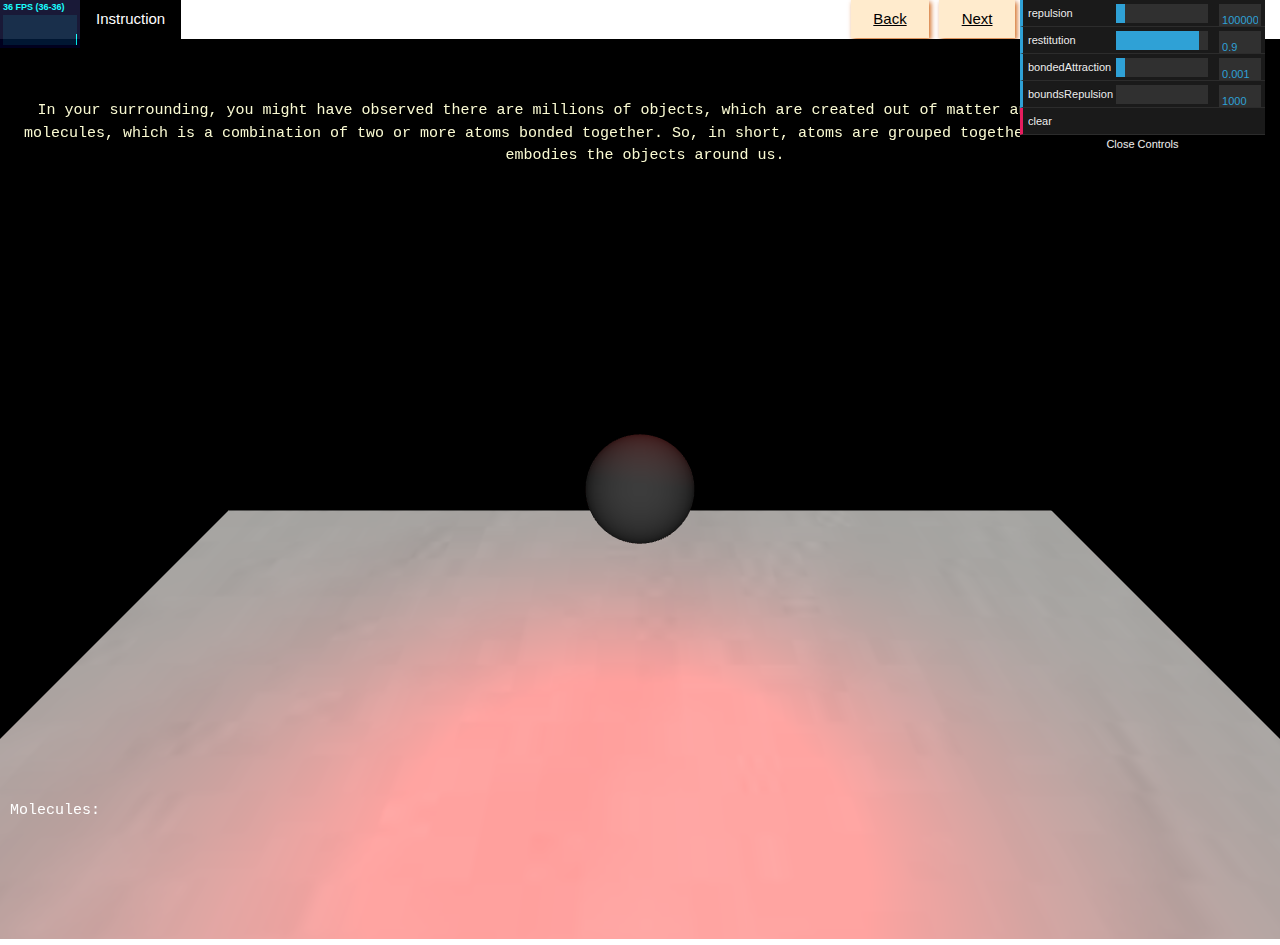
<file: molecules/molecules.html>
<!DOCTYPE html>
<html lang="en">
    <head>
        <meta charset="UTF-8">
        <title>Organic Chemistry Simulator</title>
        <link rel="stylesheet" type="text/css" href="a.css">
        <link rel="stylesheet" type="text/css" href="w3.css">
        <script src="lib/jquery/jquery-1.11.0.min.js" type="text/javascript"></script>
        <script src="lib/threejs/three.min.js" type="text/javascript"></script>
        <script src="lib/threejs/controls/TrackballControls.js" type="text/javascript"></script>
        <script src="lib/threejs/stats.min.js" type="text/javascript"></script>
        <script src="lib/dat.gui.min.js" type="text/javascript"></script>
        <script src="ocs.js"></script>

    </head>
    <body>
        <div>
   <a href="../4Plane/4Plane.html" style="padding:0.5em 1.5em; background-color: blanchedalmond ; box-shadow: 2px 2px 5px chocolate; color: black; float: right; margin-right: 265px;">Next</a>
 <a href="../atom/atom.html" style=" padding:0.5em 1.5em; background-color: blanchedalmond ; box-shadow: 2px 2px 5px chocolate; color: black;float: right; margin-right: 10px; ">Back</a>
</div>
<div class="w3-dropdown-click w3-left" style="width: 50%;">
  <button onclick="guide()" class="w3-button w3-black" style="margin-left: 80px;">Instruction</button>
  <div id="Demo" class="w3-dropdown-content w3-bar-block w3-card-4 w3-animate-zoom" style="padding: 10px; border: 2px solid yellow;">
      <p style="color: black;text-align: center;"> This a molecule simulator. <br><br> You may:<br>
             <b style="color: blue;"> Left click:</b> To create Hydrogen atom with bond<br>
             <b style="color: red;">Right click/ shift + click:</b> To create Carbon atom with bond<br>
             <b style="color: green;">Ctrl + click: </b> To delete atom <br><br>
             There is also a GUI for you to alter the intermolecular forces on the top right corner of the page.<br> <br></p><p style="text-align: left;color: brown;">
             <b style="text-align: left; color:brown;">Tips:</b> <br>
             1.)Take note of the molecules display at the bottom-left corner, it will display the types of molecules you create.<br>
             2.)One atom only can accept 4 bonds, therefore, if you wish to add Carbon atom, make sure that there is an bond available for it, if no, delete one Hydrogen atom.</p>
</div>
</div>
<script>
  function guide() {
    var x= document.getElementById("Demo");
  if (x.className.indexOf("w3-show") == -1) {
    x.className += " w3-show";
  } else { 
    x.className = x.className.replace(" w3-show", "");
  }
}
</script>
        <div id="instructions" style="text-align: center;color: #fafad2;">
In your surrounding, you might have observed there are millions of objects, which are created out of matter and the matter comprises of molecules, which is a combination of two or more atoms bonded together. So, in short, atoms are grouped together to form a molecule, which embodies the objects around us.<br><br>
        </div>
    </body>
</html>
</file>
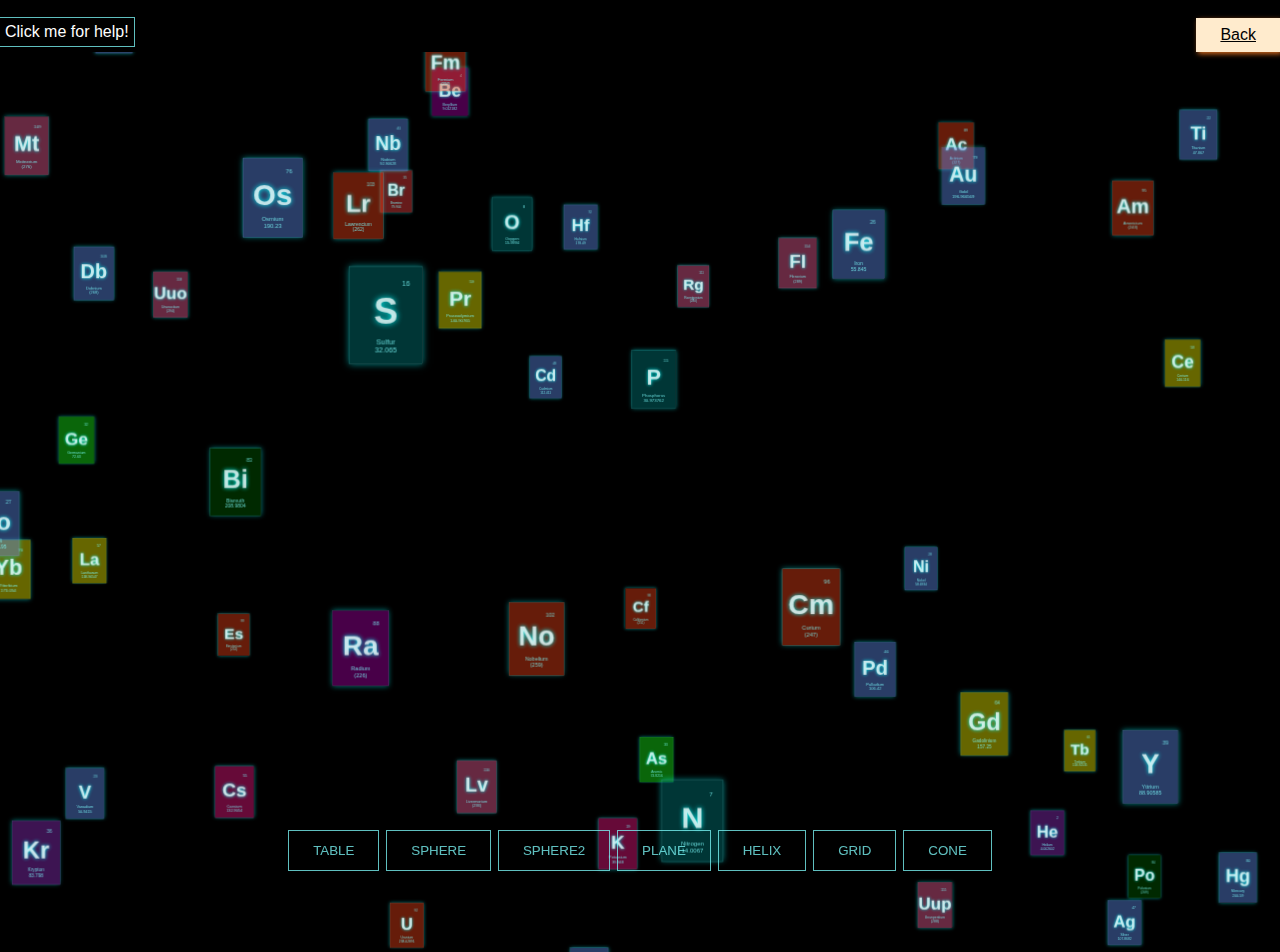
<file: periodicTable/periodicTable.html>
<!DOCTYPE html>
<html>
<head>
<meta charset="utf-8">
<meta http-equiv="X-UA-Compatible" content="IE=edge,chrome=1">
<title>Periodic Table</title>
<style type="text/css">
    html, body { 
        height: 100%;
    }

    body {
        background-color: #000000;
        margin: 0; 
        font-family: Helvetica, sans-serif; 
        overflow: hidden; 
    }

    /*button css start*/
    #menu {
        position: absolute; 
        z-index: 100;
        width: 100%; 
        bottom: 30px; 
        text-align: center; 
        font-size: 32px 
    }

    button {
        border: none;
        background-color: transparent; 
        color: rgba( 127, 255, 255, 0.75 ); 
        padding: 12px 24px; 
        cursor: pointer; 
        outline: 1px solid rgba( 127, 255, 255, 0.75 );
    }

    button:hover { 
        background-color: rgba( 127, 255, 255, 0.5 ) 
    }

    button:active { 
        background-color: rgba( 127, 255, 255, 0.75 ) 
    }
    /*end*/
    
    /*element css start*/
    .element {
        width: 120px;
        height: 160px;
        cursor: default;
        text-align: center;
        border: 1px solid rgba( 127, 255, 255, 0.25 );
        box-shadow: 0 0 12px rgba( 0, 255, 255, 0.5 );
    }

    .element:hover{ 
        border: 1px solid rgba( 127, 255, 255, 0.75 ); 
        box-shadow: 0 0 12px rgba( 0, 255, 255, 0.75 ); 
    }

    .element .number {
        position: absolute; 
        top: 20px; 
        right: 20px; 
        font-size: 12px; 
        color: rgba( 127, 255, 255, 0.75 ); 
    }

    .element .symbol {
        position: absolute; 
        top: 40px; 
        left: 0px; 
        right: 0; 
        font-size: 60px; 
        font-weight: bold; 
        color: rgba( 255, 255, 255, 0.75 ); 
        text-shadow: 0 0 10px rgba( 0, 255, 255, 0.95 );
    }

    .element .detail {
        position: absolute; 
        left: 0; 
        right: 0; 
        bottom: 15px; 
        font-size: 12px; 
        color: rgba( 127, 255, 255, 0.75 ); 
    }
/*dropdown menu start
*/    .dropbtn {
      background-color: black;
      color: white;
      padding: 5px;
      font-size: 16px;
      border: none;
      cursor: pointer;
    }

    .dropbtn:hover, .dropbtn:focus {
      background-color: #808080;
    }

    .dropdown {
      position: relative;
      display: inline-block;
    }

    .dropdown-content {
      display: none;
      position: absolute;
      background-color: #f1f1f1;
      min-width: 560px;
      overflow: auto;
      box-shadow: 0px 8px 16px 0px rgba(0,0,0,0.2);
      z-index: 1;
    }

    .dropdown-content p {
      color: black;
      padding: 12px 16px;
      text-decoration: none;
      display: block;
      text-align:center;
    }

    .show {display: block;}
    /*end*/

    table {
      border-collapse: collapse;
      justify-content: center;
      width: 100%
    }

    table, th,td {
      border: 1px solid white;
      padding: 2px;
      color: white;
      text-align: center;
    }

</style>
</head>
}
<!-- end -->

</head>
<body id="main_body">


<!-- On/off menu start-->
<div class="dropdown" style="width: 100%">
  <button onclick="myFunction()" class="dropbtn">Click me for help!</button>
  <div id="myDropdown" class="dropdown-content">
     <p>The whole universe is made up of the atom, and they are so small particles of an element, that we are not able to see them through bare eyes or even via microscope, but they do exist in each and every object and are affected by our activities.The periodic table, also known as the periodic table of elements, is a tabular display of the chemical elements, which are arranged by atomic number, electron configuration, and recurring chemical properties. The structure of the table shows periodic trends.</p>
    <h3 style="text-align: center;"> Getting bored with the book-style periodic table?</h3>
    <p> Here is various interesting way to view the periodic table! 
    Click on the button to test out every style! You may also change the 
viewpoint using your mouse control. Click and hold to rotate, scroll to zoom.</p>
    <p>Lose yourself in the world of periodic table NOW!</p>
    <h3 style="text-align: center;">Category</h3>
    <table>
        <tr><td style="background-color:rgba(255,102,163)">Unknown</td>
        </tr>
        <tr>
            <td style="background-color :rgba(255,26,140)">Alkali</td>
            <td style="background-color:rgba(179,0,179)">Alkaline</td>
            <td style="background-color:rgba(102,153,255)">Transition</td>
            <td style="background-color:rgba(0,102,0)">Post-Transition</td>
            <td style="background-color:rgba(26,255,26)">Metalloid</td>
        </tr><tr>
            <td style="background-color:rgba(0,136,1366)">Others</td>
            <td style="background-color:rgba(255,68,68)">Halogen</td>
            <td style="background-color:rgba(153,51,204)">Noble</td>
            <td style="background-color:rgba(255,255,0)">Lanthanide</td>
            <td style="background-color:rgba(255,71,26)">Actinide</td></tr>
    </table>

  </div>
  <a href="../molecules/molecules.html" style="padding:0.5em 1.5em; background-color: blanchedalmond ; box-shadow: 2px 2px 5px chocolate; color: black; float: right">Back</a> 
</div>

<script>
/* When the user clicks on the button, 
toggle between hiding and showing the dropdown content */
function myFunction() {
  document.getElementById("myDropdown").classList.toggle("show");
}

// Close the dropdown if the user clicks outside of it
window.onclick = function(event) {
  if (!event.target.matches('.dropbtn')) {
    var dropdowns = document.getElementsByClassName("dropdown-content");
    var i;
    for (i = 0; i < dropdowns.length; i++) {
      var openDropdown = dropdowns[i];
      if (openDropdown.classList.contains('show')) {
        openDropdown.classList.remove('show');
      }
    }
  }
}
</script>
<!-- end -->


    <div id="container">
        <!-- menu css start-->
        <div id="menu">
            <button id="table">TABLE</button>
            <button id="sphere">SPHERE</button>
            <button id="sphere2">SPHERE2</button>
            <button id="plane">PLANE</button>
            <button id="helix">HELIX</button>
            <button id="grid">GRID</button>
            <button id="cone">CONE</button>
        </div>
        <!-- end -->


    </div>
    <!-- libraries -->
    <script src="three.js"></script>
    <script src="tween.min.js"></script>
    <script src="TrackballControls.js"></script>
    <script src="CSS3DRenderer.js"></script>

    <script>

        /**
         * @complexity of space  S(n) = o(1);
         * @complexity of time  T(n) = O(1);
         */
        
        /**
         * [table element]
         * @type {Array}
         * @element 5 in a group [ symbol detail1 detail2 columnInfo colInfo ]
         * 
         * [ scene camera renderer ] the three basic component of three.js
     * [ controls trackballControls obj ]
     * 
     * [objects save CSS3D domElem]
     * @type {Array}
     *
     * 
     * [targets save the four kinds vertices]
     * @type {Object}
     * [ table sphere helix grid ] transform CSS3D elem'position to one of these for animation
         */
        
        const table   = [
                 "H", "Hydrogen", "1.00794", 1, 1, "Other" ,
                 "He", "Helium", "4.002602", 18, 1, "Noble",
                 "Li", "Lithium", "6.941", 1, 2, "Alkali" ,
                 "Be", "Beryllium", "9.012182", 2, 2, "Alkaline" ,
                 "B", "Boron", "10.811", 13, 2, "Metalloid" ,
                 "C", "Carbon", "12.0107", 14, 2, "Other" ,
                 "N", "Nitrogen", "14.0067", 15, 2, "Other" ,
                 "O", "Oxygen", "15.9994", 16, 2, "Other" ,
                 "F", "Fluorine", "18.9984032", 17, 2, "Halogen" ,
                 "Ne", "Neon", "20.1797", 18, 2, "Noble" ,
                 "Na", "Sodium", "22.98976...", 1, 3, "Alkali" ,
                 "Mg", "Magnesium", "24.305", 2, 3, "Alkaline" ,
                 "Al", "Aluminium", "26.9815386", 13, 3, "PostTransition" ,
                 "Si", "Silicon", "28.0855", 14, 3, "Metalloid" ,
                 "P", "Phosphorus", "30.973762", 15, 3, "Other" ,
                 "S", "Sulfur", "32.065", 16, 3, "Other" ,
                 "Cl", "Chlorine", "35.453", 17, 3, "Halogen" ,
                 "Ar", "Argon", "39.948", 18, 3, "Noble" ,
                 "K", "Potassium", "39.948", 1, 4, "Alkali" ,
                 "Ca", "Calcium", "40.078", 2, 4, "Alkaline" ,
                 "Sc", "Scandium", "44.955912", 3, 4, "Transition" ,
                 "Ti", "Titanium", "47.867", 4, 4, "Transition" ,
                 "V", "Vanadium", "50.9415", 5, 4, "Transition" ,
                 "Cr", "Chromium", "51.9961", 6, 4, "Transition" ,
                 "Mn", "Manganese", "54.938045", 7, 4, "Transition" ,
                 "Fe", "Iron", "55.845", 8, 4, "Transition" ,
                 "Co", "Cobalt", "58.933195", 9, 4, "Transition" ,
                 "Ni", "Nickel", "58.6934", 10, 4, "Transition" ,
                 "Cu", "Copper", "63.546", 11, 4, "Transition" ,
                 "Zn", "Zinc", "65.38", 12, 4, "Transition" ,
                 "Ga", "Gallium", "69.723", 13, 4, "PostTransition" ,
                 "Ge", "Germanium", "72.63", 14, 4, "Metalloid" ,
                 "As", "Arsenic", "74.9216", 15, 4, "Metalloid" ,
                 "Se", "Selenium", "78.96", 16, 4, "Other" ,
                 "Br", "Bromine", "79.904", 17, 4, "Halogen" ,
                 "Kr", "Krypton", "83.798", 18, 4, "Noble" ,
                 "Rb", "Rubidium", "85.4678", 1, 5, "Alkali" ,
                 "Sr", "Strontium", "87.62", 2, 5, "Alkaline" ,
                 "Y", "Yttrium", "88.90585", 3, 5, "Transition" ,
                 "Zr", "Zirconium", "91.224", 4, 5, "Transition" ,
                 "Nb", "Niobium", "92.90628", 5, 5, "Transition" ,
                 "Mo", "Molybdenum", "95.96", 6, 5, "Transition" ,
                 "Tc", "Technetium", "(98)", 7, 5, "Transition" ,
                 "Ru", "Ruthenium", "101.07", 8, 5, "Transition" ,
                 "Rh", "Rhodium", "102.9055", 9, 5, "Transition" ,
                 "Pd", "Palladium", "106.42", 10, 5, "Transition" ,
                 "Ag", "Silver", "107.8682", 11, 5, "Transition" ,
                 "Cd", "Cadmium", "112.411", 12, 5, "Transition" ,
                 "In", "Indium", "114.818", 13, 5, "PostTransition" ,
                 "Sn", "Tin", "118.71", 14, 5, "PostTransition" ,
                 "Sb", "Antimony", "121.76", 15, 5, "Metalloid",
                 "Te", "Tellurium", "127.6", 16, 5, "Metalloid",
                 "I", "Iodine", "126.90447", 17, 5, "Halogen",
                 "Xe", "Xenon", "131.293", 18, 5, "Noble",
                 "Cs", "Caesium", "132.9054", 1, 6, "Alkali",
                 "Ba", "Barium", "132.9054", 2, 6, "Alkaline",
                 "La", "Lanthanum", "138.90547", 4, 9, "Lanthanide",
                 "Ce", "Cerium", "140.116", 5, 9, "Lanthanide",
                 "Pr", "Praseodymium", "140.90765", 6, 9, "Lanthanide",
                 "Nd", "Neodymium", "144.242", 7, 9, "Lanthanide",
                 "Pm", "Promethium", "(145)", 8, 9, "Lanthanide",
                 "Sm", "Samarium", "150.36", 9, 9, "Lanthanide",
                 "Eu", "Europium", "151.964", 10, 9, "Lanthanide",
                 "Gd", "Gadolinium", "157.25", 11, 9, "Lanthanide",
                 "Tb", "Terbium", "158.92535", 12, 9, "Lanthanide",
                 "Dy", "Dysprosium", "162.5", 13, 9, "Lanthanide",
                 "Ho", "Holmium", "164.93032", 14, 9, "Lanthanide",
                 "Er", "Erbium", "167.259", 15, 9, "Lanthanide",
                 "Tm", "Thulium", "168.93421", 16, 9, "Lanthanide",
                 "Yb", "Ytterbium", "173.054", 17, 9, "Lanthanide",
                 "Lu", "Lutetium", "174.9668", 18, 9, "Lanthanide",
                 "Hf", "Hafnium", "178.49", 4, 6, "Transition" ,
                 "Ta", "Tantalum", "180.94788", 5, 6, "Transition" ,
                 "W", "Tungsten", "183.84", 6, 6, "Transition" ,
                 "Re", "Rhenium", "186.207", 7, 6, "Transition" ,
                 "Os", "Osmium", "190.23", 8, 6, "Transition" ,
                 "Ir", "Iridium", "192.217", 9, 6, "Transition" ,
                 "Pt", "Platinum", "195.084", 10, 6, "Transition",
                 "Au", "Gold", "196.966569", 11, 6, "Transition" ,
                 "Hg", "Mercury", "200.59", 12, 6, "Transition" ,
                 "Tl", "Thallium", "204.3833", 13, 6, "PostTransition" ,
                 "Pb", "Lead", "207.2", 14, 6, "PostTransition",
                 "Bi", "Bismuth", "208.9804", 15, 6, "PostTransition" ,
                 "Po", "Polonium", "(209)", 16, 6, "PostTransition" ,
                 "At", "Astatine", "(210)", 17, 6, "Halogen",
                 "Rn", "Radon", "(222)", 18, 6, "Noble",
                 "Fr", "Francium", "(223)", 1, 7, "Alkali",
                 "Ra", "Radium", "(226)", 2, 7, "Alkaline",
                 "Ac", "Actinium", "(227)", 4, 10, "Actinide",
                 "Th", "Thorium", "232.03806", 5, 10, "Actinide",
                 "Pa", "Protactinium", "231.0588", 6, 10, "Actinide",
                 "U", "Uranium", "238.02891", 7, 10, "Actinide",
                 "Np", "Neptunium", "(237)", 8, 10, "Actinide",
                 "Pu", "Plutonium", "(244)", 9, 10, "Actinide",
                 "Am", "Americium", "(243)", 10, 10, "Actinide",
                 "Cm", "Curium", "(247)", 11, 10, "Actinide",
                 "Bk", "Berkelium", "(247)", 12, 10, "Actinide",
                 "Cf", "Californium", "(251)", 13, 10, "Actinide",
                 "Es", "Einstenium", "(252)", 14, 10, "Actinide",
                 "Fm", "Fermium", "(257)", 15, 10, "Actinide",
                 "Md", "Mendelevium", "(258)", 16, 10, "Actinide",
                 "No", "Nobelium", "(259)", 17, 10, "Actinide",
                 "Lr", "Lawrencium", "(262)", 18, 10, "Actinide",
                 "Rf", "Rutherfordium", "(267)", 4, 7, "Transition" ,
                 "Db", "Dubnium", "(268)", 5, 7, "Transition" ,
                 "Sg", "Seaborgium", "(271)", 6, 7, "Transition" ,
                 "Bh", "Bohrium", "(272)", 7, 7, "Transition" ,
                 "Hs", "Hassium", "(270)", 8, 7, "Transition" ,
                 "Mt", "Meitnerium", "(276)", 9, 7, "Unknown",
                 "Ds", "Darmstadium", "(281)", 10, 7, "Unknown",
                 "Rg", "Roentgenium", "(280)", 11, 7, "Unknown",
                 "Cn", "Copernicium", "(285)", 12, 7, "Transition" ,
                 "Uut", "Unutrium", "(284)", 13, 7, "Unknown",
                 "Fl", "Flerovium", "(289)", 14, 7, "Unknown",
                 "Uup", "Ununpentium", "(288)", 15, 7, "Unknown",
                 "Lv", "Livermorium", "(293)", 16, 7, "Unknown",
                 "Uus", "Ununseptium", "(294)", 17, 7, "Unknown",
                 "Uuo", "Ununoctium", "(294)", 18, 7, "Unknown",
            ];

           


        let scene, camera, renderer, controls;
        const objects = [];
        const targets = { 

            grid: [],
            helix: [], 
            table: [], 
            sphere: [],
            cone:[] 

        };
        const category = ['Alkali','Alkaline','Transition','PostTransition','Metalloid','Other', 'Halogen', 'Noble','Lanthanide','Actinide','Unknown'];

        var isBackgroundClicked = true;


        init();
        animation();

        /**
         * [init initialize scene && create animation && set constrol]
         * @Author    yujunhao
         * @DateTime  2019-03-10
         * @version   [1.0.0]
         * @return    {[no]}
         *
         * [camera perspective camera]
         * @param filedView
         * @param aspect
         * @param near clipping plane
         * @param far clipping plane
         * @type {THREE}
         *
         * [renderer CSS3DRenderer only used to tranform domElem to 3D model]
         * WebGLoutput the father node of domElem container
         * @type {THREE}
         * 
         * [controls create trackball control]
         * controls.minDistance = 500;  the camera min distance in Z Axis
         * controls.maxDistance = 6000; the camera max distance in Z Axis
         * @type {THREE}
         *
         * 
         */
        
        function init() {

            const felidView   = 40;
            const width       = window.innerWidth;
            const height      = window.innerHeight;
            const aspect      = width / height;
            const nearPlane   = 1;
            const farPlane    = 10000;
            const WebGLoutput = document.getElementById('container');

            scene    = new THREE.Scene();
            camera   = new THREE.PerspectiveCamera( felidView, aspect, nearPlane, farPlane );
            camera.position.z = 3000;
            
            renderer = new THREE.CSS3DRenderer();
            renderer.setSize( width, height );
            renderer.domElement.style.position = 'absolute';
            WebGLoutput.appendChild( renderer.domElement );


            controls = new THREE.TrackballControls( camera, renderer.domElement );

                        controls.rotateSpeed  = 1;
                        controls.staticMoving = true;
                        controls.minDistance  = 500;
                        controls.maxDistance  = 6000;
                        controls.addEventListener( 'change', render );

            /**
             * [i 0 5 10 .....]
             * [len iterator count]
             * @type {Number}
             *
             * [element dom element]
             * [backgroundColor create a random color of g from 0.25 to 0.75]
             *
             * [number order]
             * @type {[int]}
             *
             * [symbol example: H element]
             * @type {[string]}
             *
             * [detail fullname && quality]
             * @type {[string && float]}
             *
             *[object transform domElem to CSS3D object]
             * @type {THREE}
             * @position vector3( value1, value2, value3 ) [value: -2000 ~ 2000]
             *
             *
             * 
             */
            
            let i   = 0;
            let len = table.length;

            for ( ; i < len; i += 6 ) {

                const element             = document.createElement('div');
                element.className         = 'element';
                element.style.backgroundColor = putColor(i) + '0.4)';
                //element.style.backgroundColor = `rgba( 0, 127, 127, ${ Math.random() * 0.5 + 0.25 } )`;
                element.id = i + 0;
                element.isSelected = false;
                // element.addEventListener( 'click', onElementMouseClick, false);


                const number        = document.createElement('div');
                number.className    = 'number';
                number.textContent  = i / 6 + 1;
                element.appendChild( number );
            

                const symbol        = document.createElement('div');
                symbol.className    = 'symbol';
                symbol.textContent  = table[ i ];
                element.appendChild( symbol );
                

                const detail        = document.createElement('div');
                detail.className    = 'detail';
                detail.innerHTML    = `${ table[ i + 1 ] }<br/>${ table[ i + 2 ] }`;
                element.appendChild( detail );


                var object        = new THREE.CSS3DObject( element );
                object.position.x   = Math.random() * 4000 - 2000;
                object.position.y   = Math.random() * 4000 - 2000;
                object.position.z   = Math.random() * 4000 - 2000;
                scene.add( object );

                objects.push( object );
            }

            const objLength = objects.length;

            createGridVertices();
            createTableVertices();
            createHelixVertices();
            createSphereVertices();
            createConeVertices();

            /**
             * [objLength 118 elements]
             * @type {[number]}
             *
             * [createTableVertices create table format vertices]
             *
             * [createTableVertices create sphere format vertices]
             *
             * [createTableVertices create helix format vertices]
             *
             * [createTableVertices create grid format vertices]
             */

            function putColor(i) {
                var item = table[i + 5];

                    var element = document.createElement( 'div' );
                    element.className = 'element';
                    var colorText;
                    switch( item ){
                    case 'Alkali':
                        colorText = 'rgba(255,26,140,';
                        break;
                    case 'Alkaline':
                        colorText = 'rgba(179,0,179,';
                        break;
                    case 'Transition':
                        colorText = 'rgba(102, 153, 255,';
                        break;
                    case 'PostTransition':
                        colorText = 'rgba(0, 102, 0,';
                        break;
                    case 'Metalloid':
                        colorText = 'rgba(26,255,26,';
                        break;
                    case 'Other':
                        colorText = 'rgba(0,136,136,';
                        break;
                    case 'Halogen':
                        colorText = 'rgba(255,68,68,';
                        break;
                    case 'Noble':
                        colorText = 'rgba(153,51,204,';
                        break;
                    case 'Lanthanide':
                        colorText = 'rgba(255,255,0,';
                        break;
                    case 'Actinide':
                        colorText = 'rgba(255, 71, 26,';
                        break;              
                    case 'Unknown':
                        colorText = 'rgba(255, 102, 163,';
                        break;
                    }

                    return colorText;
            }


            function createTableVertices() {

                let i = 0;

                for ( ; i < len; i += 6 ) {

                    const object      = new THREE.Object3D();

                    // [ column 18 ]
                    object.position.x = table[ i  + 3 ] * 140 - 1350;
                    object.position.y = -table[ i + 4 ] * 175 + 1100;
                    object.position.z = 0;

                    targets.table.push( object );

                }
            }

            function createSphereVertices() {

                let i = 0;
                const vector = new THREE.Vector3();

                for ( ; i < objLength; ++i ) {

                    let phi   = Math.acos( -1 + ( 2  * i ) / objLength );
                    let theta = Math.sqrt( objLength * Math.PI ) * phi;
                    const object      = new THREE.Object3D();

                    object.position.x =  800 * Math.cos( theta ) * Math.sin( phi );
                    object.position.y =  800 * Math.sin( theta ) * Math.sin( phi )+100;
                    object.position.z = -800 * Math.cos( phi );

                    // rotation object 
                    
                    vector.copy( object.position ).multiplyScalar( 2 );
                    object.lookAt( vector );
                    targets.sphere.push( object );
                }


            }

            function createHelixVertices() {

                let i = 0;
                const vector = new THREE.Vector3();

                for ( ; i < objLength; ++i ) {

                    let phi = i * 0.213 + Math.PI;

                    const object = new THREE.Object3D();

                    object.position.x = 800  * Math.sin( phi );
                    object.position.y = -( i * 8 ) + 450;
                    object.position.z = 800  * Math.cos( phi + Math.PI );

                    object.scale.set( 1.1, 1.1, 1.1 );

                    vector.x = object.position.x * 2;
                    vector.y = object.position.y;
                    vector.z = object.position.z * 2;

                    object.lookAt( vector );

                    targets.helix.push( object );
                }


            }

            function createGridVertices() {

                let i = 0;

                for ( ; i < objLength; ++i ) {

                    const object      = new THREE.Object3D();

                    object.position.x =  360  * ( i   % 5) - 800;
                    object.position.y = -360  * ( ( i /  5 >> 0 ) % 5 ) + 800;
                    object.position.z = -700  * ( i   / 25 >> 0 );

                    targets.grid.push( object );
                }


            }

            function createConeVertices(){

                const vector = new THREE.Vector3();

               let i = 0;

                for ( ; i < objLength; ++i ) {

                
                    var phi = i * 0.175 + Math.PI;

                    const object = new THREE.Object3D();

                    object.position.x = (Math.sqrt(i * 500)+1000*Math.abs(i-objLength/2)/objLength+500) * Math.sin( phi );
                    object.position.y = - ( i * 13 ) + 750;
                    object.position.z = (Math.sqrt(i * 500)+1000*Math.abs(i-objLength/2)/objLength+500) * Math.cos( phi );

                    vector.copy( objects[objLength/2].position );
                    vector.x *= 2;
                    vector.z *= 2;

                    object.lookAt( new THREE.Vector3(0,0,0) );

                    targets.cone.push( object );

            }
        }

            // set background
            renderer.domElement.style.background = "url('https://wallarthd.com/wp-content/uploads/2015/05/dark-galaxy-wallpaper.jpg')";
            

            const gridBtn    = document.getElementById('grid');
            const tableBtn   = document.getElementById('table');
            const helixBtn   = document.getElementById('helix');
            const planeBtn   = document.getElementById('plane');
            const sphereBtn  = document.getElementById('sphere');
            const sphere2Btn = document.getElementById('sphere2');
            const coneBtn = document.getElementById('cone');



            planeBtn.addEventListener(   'click', function() { transformPlane(            2000 ) },  false );
            sphere2Btn.addEventListener( 'click', function() { transformSphere2(          2000 ) },  false );
            gridBtn.addEventListener(    'click', function() { transform( targets.grid,   2000 )},   false );
            tableBtn.addEventListener(   'click', function() { transform( targets.table,  2000 ) },  false );
            helixBtn.addEventListener(   'click', function() { transform( targets.helix,  2000 ) },  false );
            sphereBtn.addEventListener(  'click', function() { transform( targets.sphere, 2000 ) },  false );
            coneBtn.addEventListener(  'click', function() { transform( targets.cone, 2000 ) },  false );
            



            window.addEventListener( 'resize', onWindowResize, false );
            document.getElementById('main_body').addEventListener( 'click', onDocumentMouseDown, false);

            // default animation
            transform( targets.table, 2000 );

            /**
             * [transform transform domelem'position to target'position]
             * @param     {[array]}    targets  [description]
             * @param     {[number]}    duration [description]
             * @return    {[type]}             [description]
             */
            
            function transform( targets, duration ) {

                TWEEN.removeAll();

                for ( let i = 0; i < objLength; ++i ) {

                    let object = objects[ i ];
                    let target = targets[ i ];

                    new TWEEN.Tween( object.position )
                        .to( { x: target.position.x, y: target.position.y, z: target.position.z },
                        Math.random() * duration + duration )
                        .easing( TWEEN.Easing.Exponential.InOut )
                        .start();


                    new TWEEN.Tween( object.rotation )
                        .to( { x: target.rotation.x, y: target.rotation.y, z: target.rotation.z }, Math.random() * duration + duration )
                        .easing( TWEEN.Easing.Exponential.InOut )
                        .start();

                }

                    // 这个补间用来在位置与旋转补间同步执行，通过onUpdate在每次更新数据后渲染scene和camera
                    new TWEEN.Tween( {} )
                        .to( {}, duration * 2 )
                        .onUpdate( render )
                        .start();

            }

            function transformSphere2(duration) {

                TWEEN.removeAll();

                const sphereGeom = new THREE.SphereGeometry( 800, 12, 11 );
                const vertices   = sphereGeom.vertices;
                const vector     = new THREE.Vector3();

                for ( let i = 0; i < objLength; ++i ) {

                    const target = new THREE.Object3D();

                    target.position.copy(vertices[i]);
                    vector.copy( target.position ).multiplyScalar( 2 );
                    target.lookAt( vector );

                    let object = objects[ i ];

                    new TWEEN.Tween( object.position )
                        .to( vertices[i],
                        Math.random() * duration + duration )
                        .easing( TWEEN.Easing.Exponential.InOut )
                        .start();


                    new TWEEN.Tween( object.rotation )
                        .to( { x: target.rotation.x, y: target.rotation.y, z: target.rotation.z }, Math.random() * duration + duration )
                        .easing( TWEEN.Easing.Exponential.InOut )
                        .start();

                }

                    new TWEEN.Tween( this )
                        .to( {}, duration * 2 )
                        .onUpdate( render )
                        .start();

            }

            function transformPlane(duration) {

                TWEEN.removeAll();

                const planeGeom = new THREE.PlaneGeometry( 2000, 1300, 11, 9 );
                const vertices  = planeGeom.vertices;
                const vector    = new THREE.Vector3();

                for ( let i = 0; i < objLength; ++i ) {

                    const target = new THREE.Object3D();

                    target.position.copy(vertices[i]);
                    
                    let object = objects[ i ];

                    new TWEEN.Tween( object.position )
                        .to( vertices[i],
                        Math.random() * duration + duration )
                        .easing( TWEEN.Easing.Exponential.InOut )
                        .start();


                    new TWEEN.Tween( object.rotation )
                        .to( { x: target.rotation.x, y: target.rotation.y, z: target.rotation.z }, Math.random() * duration + duration )
                        .easing( TWEEN.Easing.Exponential.InOut )
                        .start();

                }
                    new TWEEN.Tween( this )
                        .to( {}, duration * 2 )
                        .onUpdate( render )
                        .start();

            }

            render();
        }

        /**
         * [onWindowResize reset the scene size && camera.aspect && re render]
         * @return
         */
        function onWindowResize() {

            camera.aspect = window.innerWidth / window.innerHeight
            camera.updateProjectionMatrix();
            renderer.setSize( window.innerWidth, window.innerHeight );
            render();

        }


        // function onElementMouseClick(event){
        //     var scope = this;

        //     console.log(objects[this.id]);

        //     //Tween : Pan to Element
        //     new TWEEN.Tween( camera.position ).to( {
        //         x: objects[this.id / 6].position.x,
        //         y: objects[this.id / 6].position.y,
        //         z: objects[this.id / 6].position.z + 200000}, 2000 )
        //         .easing( TWEEN.Easing.Elastic.Out).start();
        // }

        function onDocumentMouseDown(event){

            if(isBackgroundClicked){
                    
                    //Tween : Pull back camera
                    new TWEEN.Tween( camera.position ).to( {
                        x: 0,
                        y: 0,
                        z: 3000 }, 2000 )
                        .easing( TWEEN.Easing.Elastic.Out)
                        .start()
        }
    }

        /**
         * [animation update all tween && controls]
         */
        function animation() {

            TWEEN.update();
            controls.update();
            requestAnimationFrame( animation );


        }

        
        function render() {

            renderer.render( scene, camera );

        }

    </script>
    
</body>
</html>
</file>
<file: molecules/a.css>
html, body {
    padding: 0;
    margin: 0;
    overflow: hidden;
}
#instructions {
    position: absolute;
    width: auto;
    height: auto;
    top: 100px;
    left: 10px;
    color: white;
    font-family: courier;
}
canvas {
    display: block;
}
</file>
